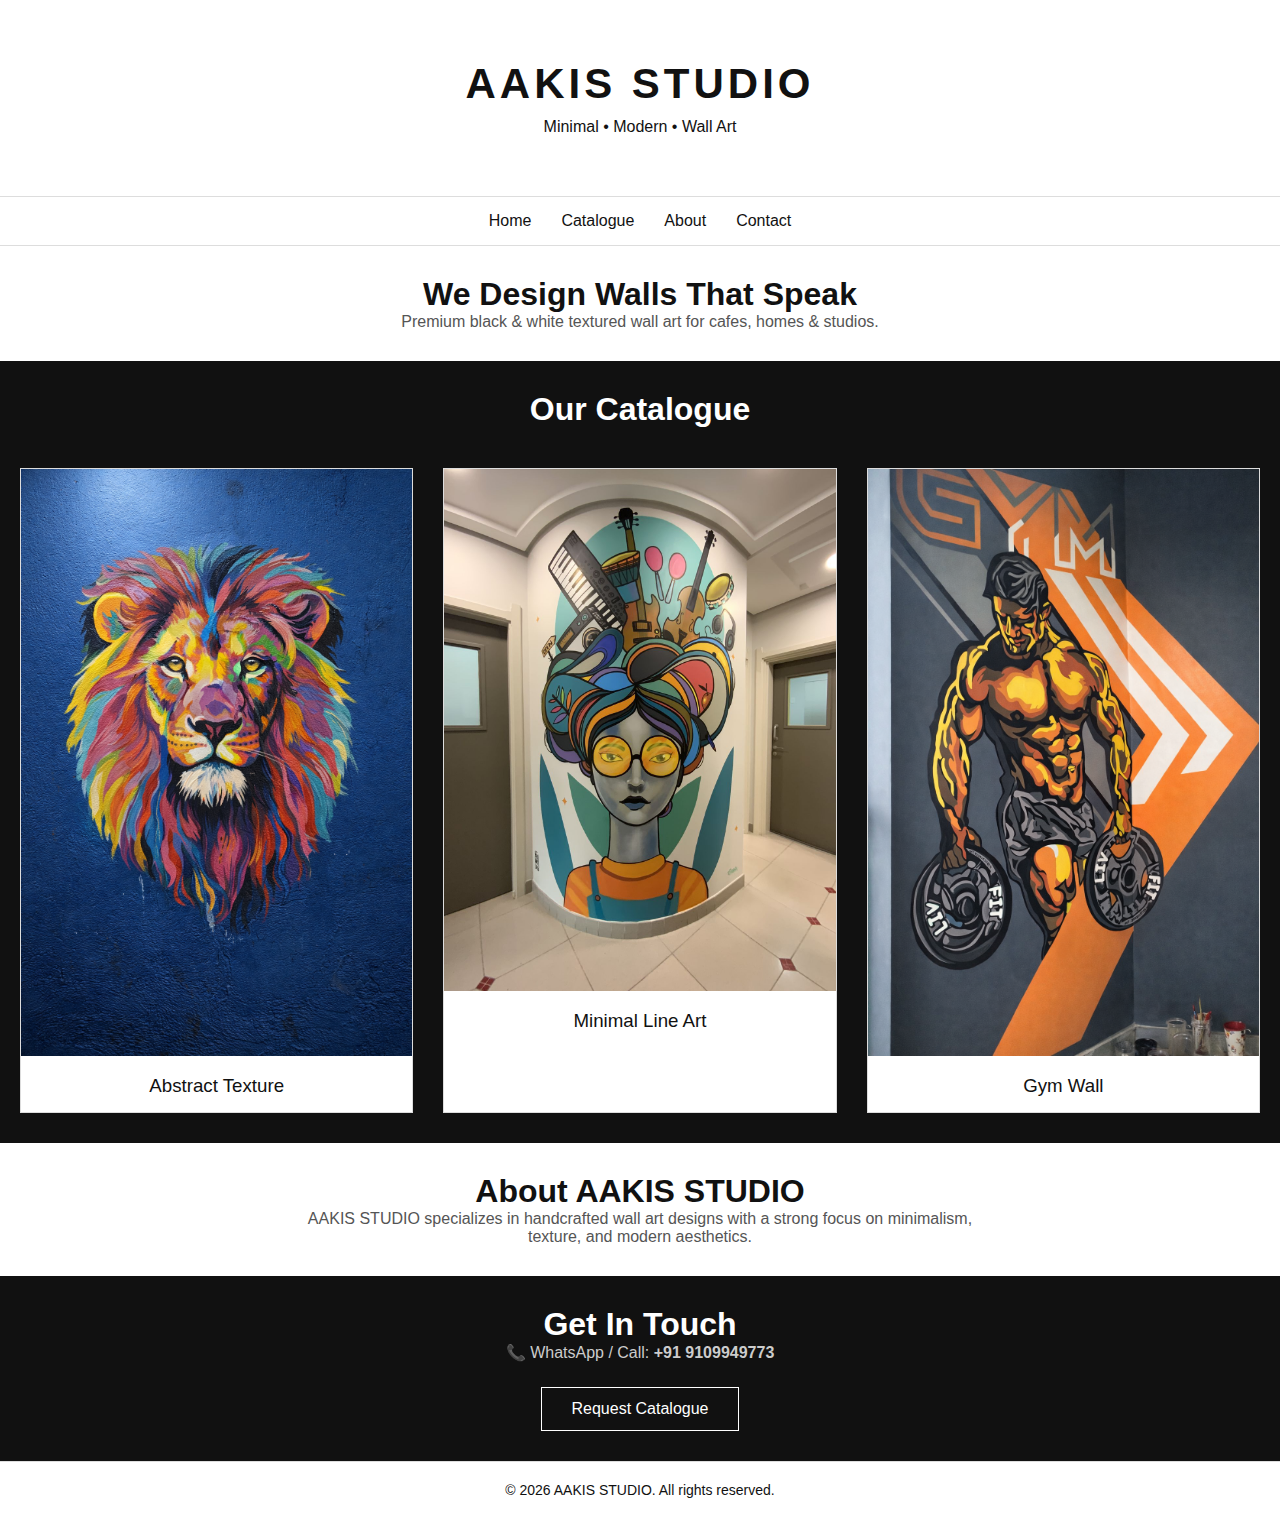
<file: index.html>
<!DOCTYPE html>
<html lang="en">
<head>
  <meta charset="UTF-8">
  <meta name="viewport" content="width=device-width, initial-scale=1.0">
  <title>AAKIS STUDIO | Wall Art Catalogue</title>
  <link rel="stylesheet" href="style.css">
</head>
<body>

  <!-- Header -->
  <header class="header">
    <h1>AAKIS STUDIO</h1>
    <p>Minimal • Modern • Wall Art</p>
    
  </header>

  <!-- Navigation -->
  <nav class="nav">
    <a href="#home">Home</a>
    <a href="#catalogue">Catalogue</a>
    <a href="#about">About</a>
    <a href="#contact">Contact</a>
  </nav>

  <!-- Home -->
  <section id="home" class="section">
    <h2>We Design Walls That Speak</h2>
    <p>Premium black & white textured wall art for cafes, homes & studios.</p>
  </section>

  <!-- Catalogue -->
  <section id="catalogue" class="section dark">
    <h2>Our Catalogue</h2>

    <div class="catalogue">
      <div class="card">
        <img src="images/lion.jpg.jpg" alt="Wall Art Design">
        <h3>Abstract Texture</h3>
      </div>

      <div class="card">
        <img src="images/schoolart2.jpg.jpeg" alt="Wall Art Design">
        <h3>Minimal Line Art</h3>
      </div>

      <div class="card">
        <img src="images/gym!.jpg.jpg" alt="Wall Art Design">
        <h3>Gym Wall</h3>
      </div>
    </div>
  </section>

  <!-- About -->
  <section id="about" class="section">
    <h2>About AAKIS STUDIO</h2>
    <p>
      AAKIS STUDIO specializes in handcrafted wall art designs with a strong focus on
      minimalism, texture, and modern aesthetics.
    </p>
  </section>

  <!-- Contact -->
  <section id="contact" class="section dark">
    <h2>Get In Touch</h2>
    <p>📞 WhatsApp / Call: <strong>+91 9109949773 </strong></p>
    <a href="https://wa.me/+91 9109949773 " class="btn">Request Catalogue</a>
  </section>

  <!-- Footer -->
  <footer class="footer">
    <p>© 2026 AAKIS STUDIO. All rights reserved.</p>
  </footer>

</body>
</html>
</file>
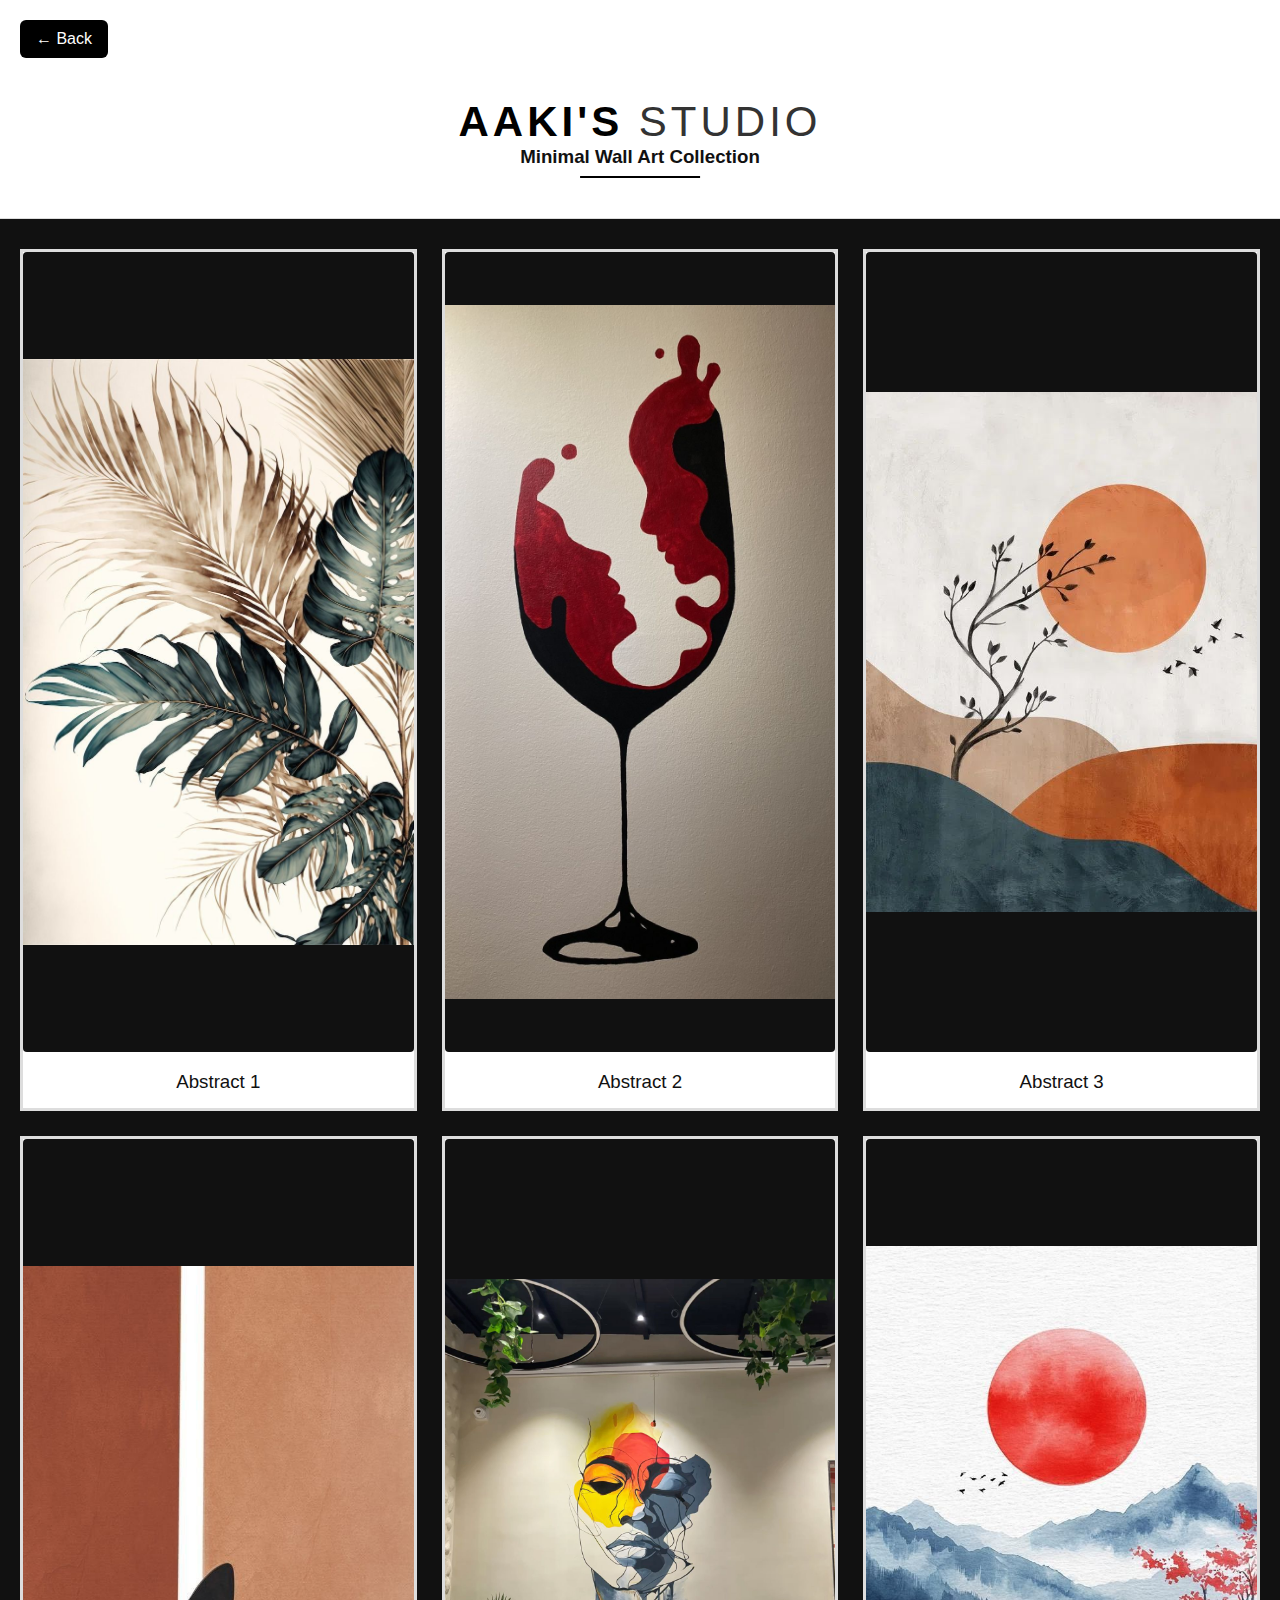
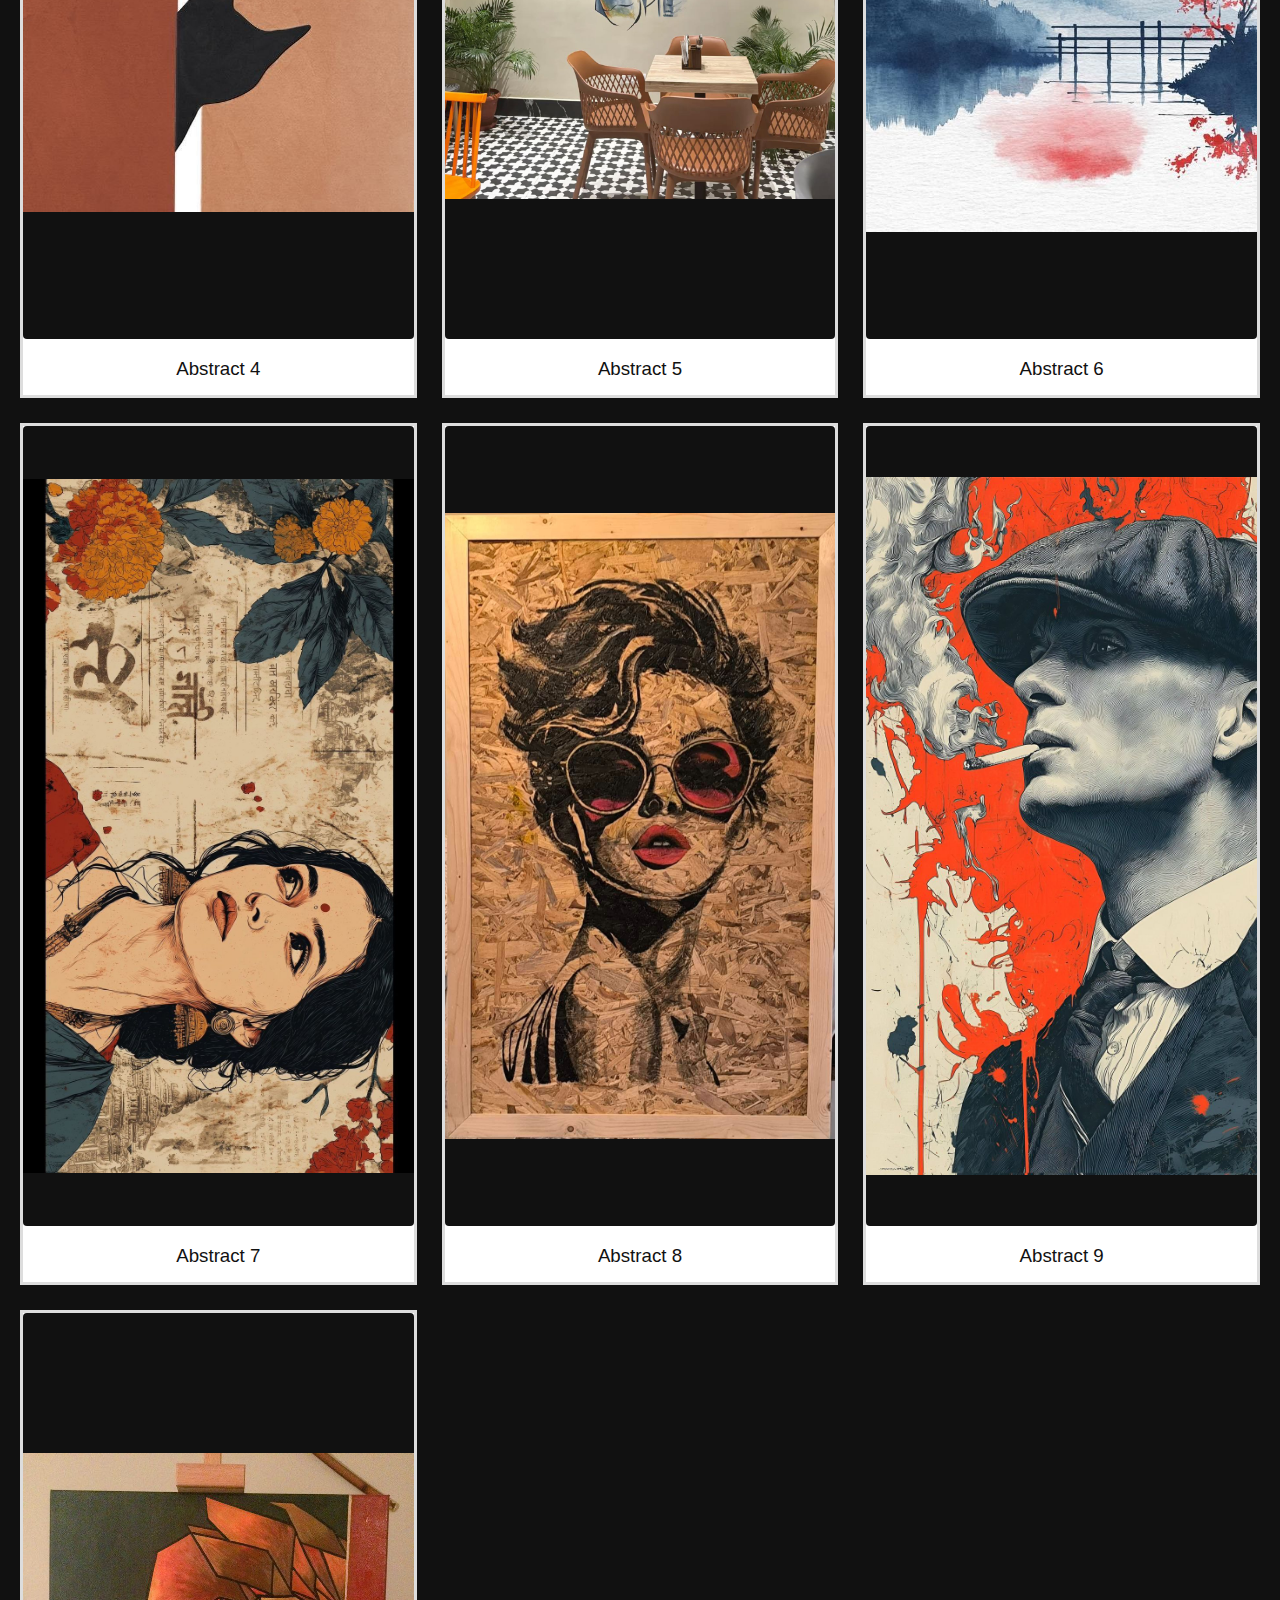
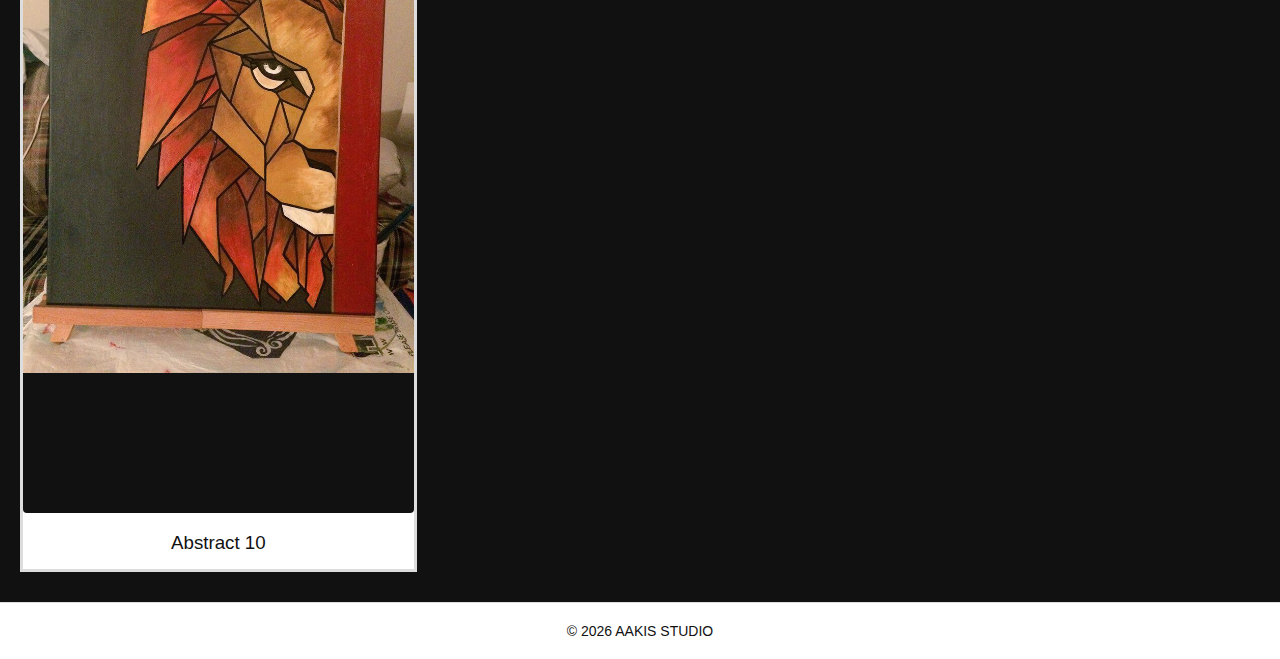
<file: minimal.html>
<!DOCTYPE html>
<html lang="en">
<head>
  <meta charset="UTF-8">
  <meta name="viewport" content="width=device-width, initial-scale=1.0">
  <title>Abstract Wall Art | AAKIS STUDIO</title>
  <link rel="stylesheet" href="style.css">
</head>
<div class="back-btn">
  <a href="index.html">← Back</a>
</div>
<body>
  <a href="index.html" class="back-fixed">← Back</a>
<!-- HEADER (SAME AS HOME) -->
<header class="header-2">
  <h1>
    <span class="brand-dark">AAKI'S </span> 
    <span class="brand-light">STUDIO</span> </h1>
  <h3 class="u-centre"> Minimal Wall Art Collection</h3>
</div>

</header>
<!-- Minimal Art GALLERY -->
<section class="section dark">
 

  <div class="catalogue-2">
  <div class="card-2">
    <a href="images/minimal1.jpeg" target="_blank"> 
    <img src="images/minimal1.jpeg">
    </a>
    <h3>Abstract 1</h3>
  </div>

  <div class="card-2">
    <a href="images/minimal2.jpeg" target="_blank">
    <img src="images/minimal2.jpeg">
    </a>
    <h3>Abstract 2</h3>
  </div>

  <div class="card-2">
    <a href="images/minimal3.jpeg" target="_blank">
    <img src="images/minimal3.jpeg"></a>
    <h3>Abstract 3</h3>
  </div>

  <div class="card-2">

    <a href="images/minimal4.jpeg" target="_blank">
    <img src="images/minimal4.jpeg"></a>
    <h3>Abstract 4</h3>
  </div>

  <div class="card-2">
    <a href="images/minimal5.jpeg" target="_blank">
    <img src="images/minimal5.jpeg"></a>
    <h3>Abstract 5</h3>
  </div>

  <div class="card-2">
   <a href="images/minimal6.jpeg" target="_blank">
    <img src="images/minimal6.jpeg"></a>
    <h3>Abstract 6</h3>
  </div>

  <div class="card-2">
    <a href="images/minimal7.jpeg" target="_blank">
    <img src="images/minimal7.jpeg"></a>
    <h3>Abstract 7</h3>
  </div>

  <div class="card-2">
    <a href="images/minimal8.jpeg" target="_blank">
    <img src="images/minimal8.jpeg"></a>
    <h3>Abstract 8</h3>
  </div>

  <div class="card-2">
    <a href="images/minimal9.jpeg" target="_blank">
    <img src="images/minimal9.jpeg"></a>
    <h3>Abstract 9</h3>
  </div>

  <div class="card-2"><a href="imagesminimal10.jpeg" target="_blank">
    <img src="images/minimal10.jpeg"></a>
    <h3>Abstract 10</h3>
  </div>

</div>


  </div>
</section>

<!-- FOOTER (SAME AS HOME) -->
<footer class="footer">
  <p>© 2026 AAKIS STUDIO</p>
</footer>

</body>
</html>
</file>
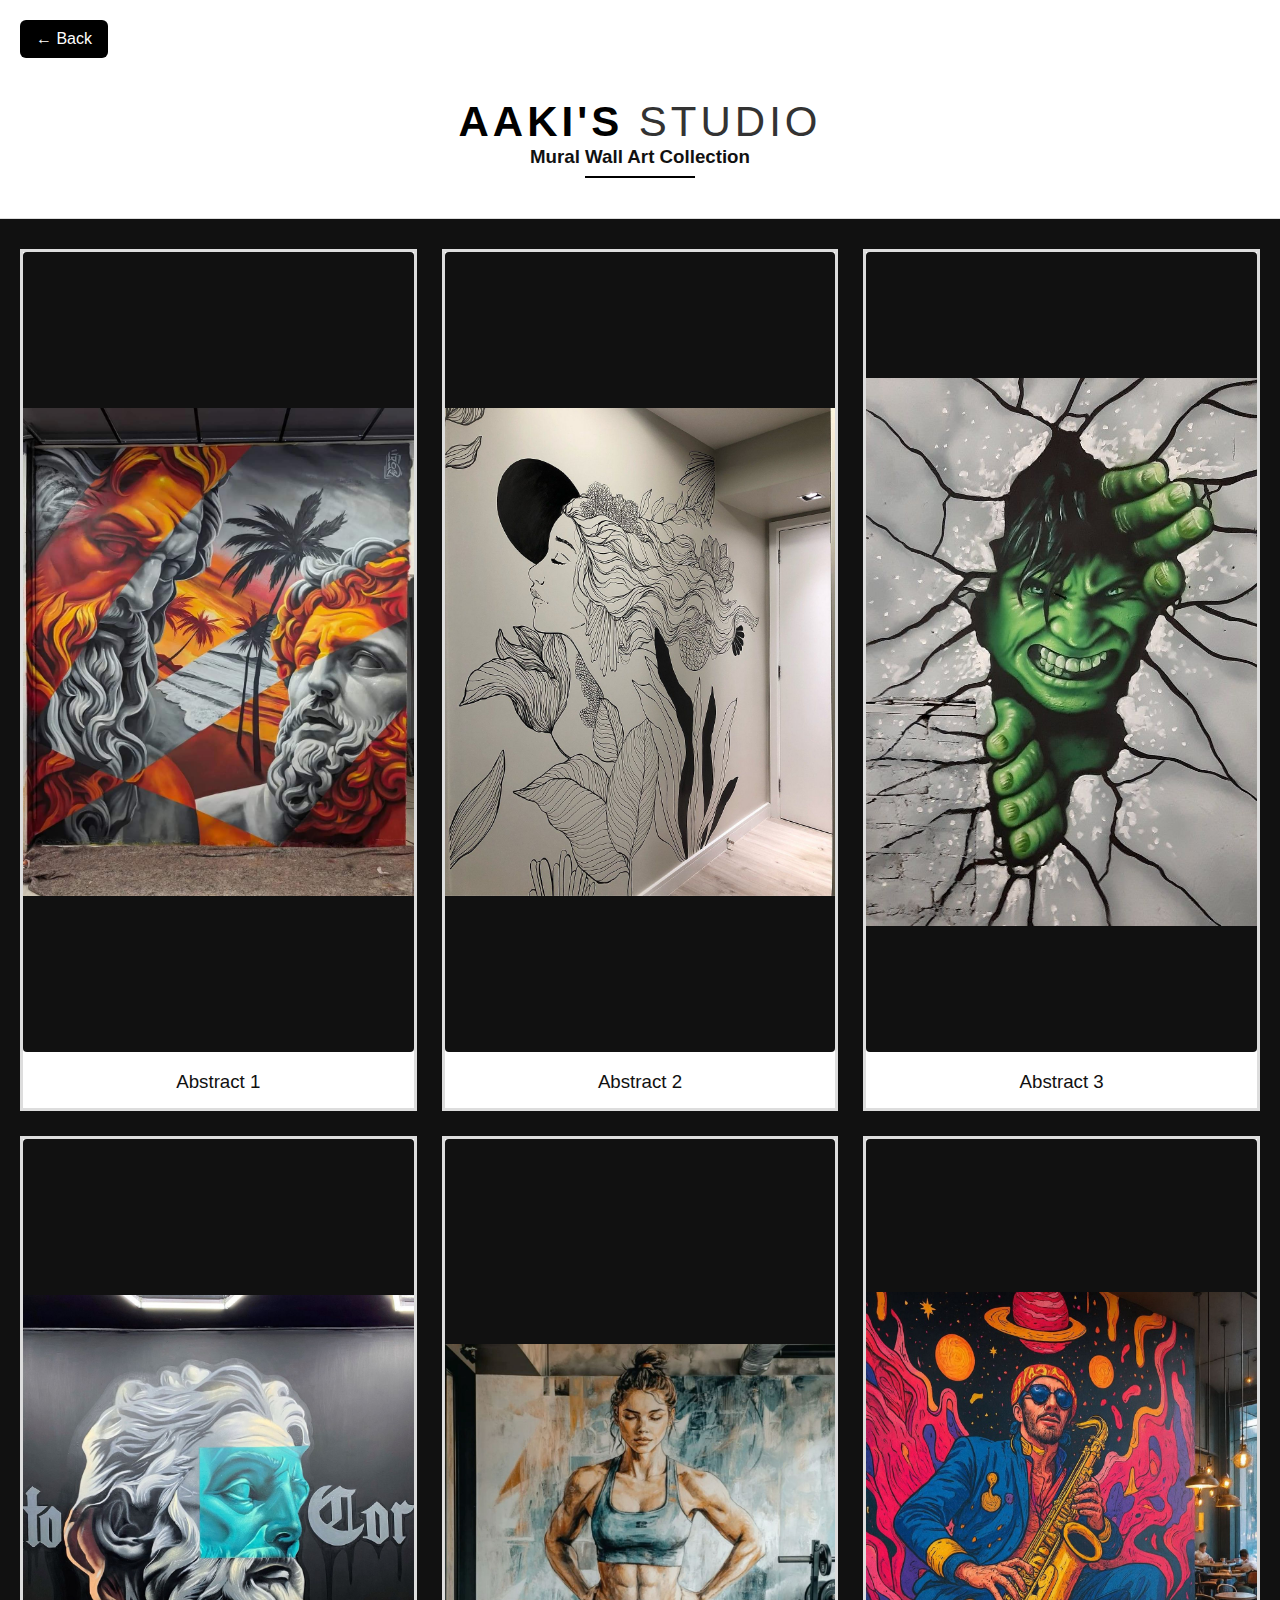
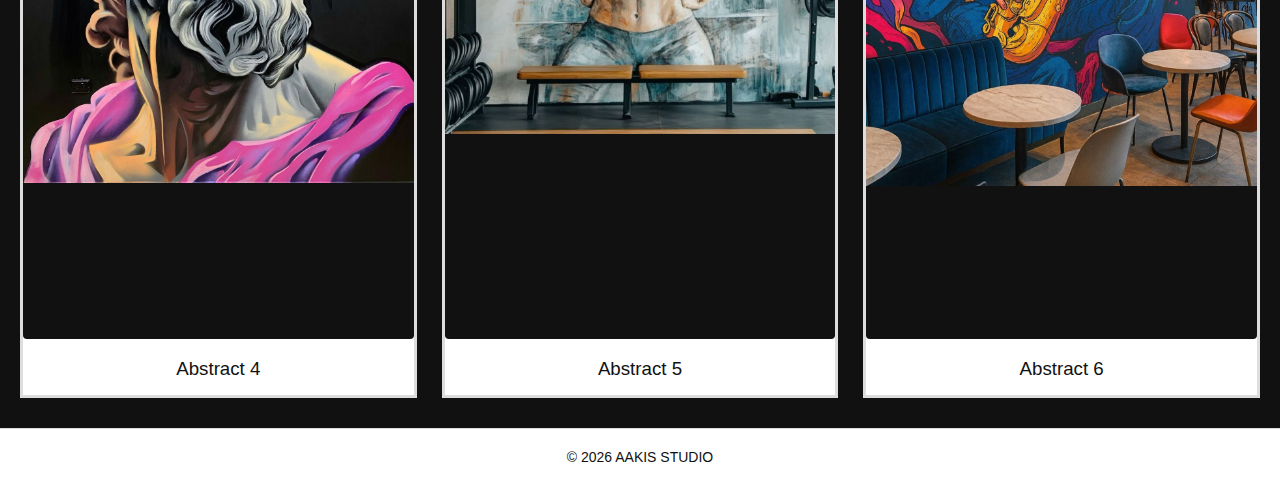
<file: mural.html>
<!DOCTYPE html>
<html lang="en">
<head>
  <meta charset="UTF-8">
  <meta name="viewport" content="width=device-width, initial-scale=1.0">
  <title>Abstract Wall Art | AAKIS STUDIO</title>
  <link rel="stylesheet" href="style.css">
</head>
<div class="back-btn">
  <a href="index.html">← Back</a>
</div>
<body>
  <a href="index.html" class="back-fixed">← Back</a>
<!-- HEADER (SAME AS HOME) -->
<header class="header-2">
  <h1>
    <span class="brand-dark">AAKI'S </span> 
    <span class="brand-light">STUDIO</span> </h1>
  <h3 class="u-centre"> Mural Wall Art Collection</h3>
</div>

</header>
<!-- Minimal Art GALLERY -->
<section class="section dark">
 

  <div class="catalogue-2">
  <div class="card-2">
    <a href="images//mural.10.jpeg" target="_blank"> 
    <img src="images//mural.10.jpeg">
    </a>
    <h3>Abstract 1</h3>
  </div>

  <div class="card-2">
    <a href="images//mural2.jpeg" target="_blank">
    <img src="images//mural2.jpeg">
    </a>
    <h3>Abstract 2</h3>
  </div>

  <div class="card-2">
    <a href="images//mural3.jpeg" target="_blank">
    <img src="images//mural3.jpeg"></a>
    <h3>Abstract 3</h3>
  </div>

  <div class="card-2">

    <a href="images//mural11.jpeg" target="_blank">
    <img src="images//mural11.jpeg"></a>
    <h3>Abstract 4</h3>
  </div>

  <div class="card-2">
    <a href="images//mural9.jpeg" target="_blank">
    <img src="images/mural9.jpeg"></a>
    <h3>Abstract 5</h3>
  </div>

  <div class="card-2">
   <a href="images//mural8.jpeg" target="_blank">
    <img src="images/mural8.jpeg"></a>
    <h3>Abstract 6</h3>
  </div>


</div>


  </div>
</section>

<!-- FOOTER (SAME AS HOME) -->
<footer class="footer">
  <p>© 2026 AAKIS STUDIO</p>
</footer>

</body>
</html>
</file>
<file: style.css>
* {
  margin: 0;
  padding: 0;
  box-sizing: border-box;
  font-family: 'Segoe UI', sans-serif;
}

body {
  background: #ffffff;
  color: #111;
}

/* Header */
.header {
  text-align: center;
  padding: 60px 20px;
  border-bottom: 1px solid #ddd;
}

.header h1 {
  font-size: 42px;
  letter-spacing: 4px;
  font-weight: 800px;
 
}
.brand-dark{
  color: #000;
}
.brand-light{
  color: #333333;
  font-weight:300;
}
.header p {
  margin-top: 10px;
  color: #111;
}

/* Nav */
.nav {
  display: flex;
  justify-content: center;
  gap: 30px;
  padding: 15px;
  border-bottom: 1px solid #ddd;
}

.nav a {
  text-decoration: none;
  color: #111;
  font-weight: 500;
}

.nav a:hover {
  text-decoration: underline;
}

/* Sections */
.section {
  padding: 30px 20px;
  text-align: center;
}

.section h2 {
  font-size: 32px;
  margin: bottom 1000px;
}

.section p {
  max-width: 700px;
  margin: auto;
  color: #555;
}

.dark {
  background: #111;
  color: white;
}

.dark p {
  color: #ccc;
}

/* Catalogue */
.catalogue {
  display: grid;
  grid-template-columns: repeat(auto-fit, minmax(260px, 1fr));
  gap: 30px;
  margin-top: 40px;
}

.card {
  background: white;
  color: #111;
  border: 1px solid #ddd;
}

.card img {
  width: 100%;
  height:auto;
  object-fit:contain;
}

.card h3 {
  padding: 15px;
  font-weight: 500;
}

/* Button */
.btn {
  display: inline-block;
  margin-top: 25px;
  padding: 12px 30px;
  border: 1px solid white;
  color: white;
  text-decoration: none;
}

.btn:hover {
  background: white;
  color: black;
}

/* Footer */
.footer {
  text-align: center;
  padding: 20px;
  border-top: 1px solid #ddd;
  font-size: 14px;
}

/* Hover effect for catalogue images */
.card {
  background: white;
  color: #111;
  border: 1px solid #ddd;
  overflow: hidden;
}

.card img {
   width: 100%;
  height:auto;
  object-fit:contain;
  transition: transform 0.4s ease;
}

.card:hover img {
  transform: scale(1.1);
}
.back-btn {
  padding: 20px;
}

.back-btn a {
  text-decoration: none;
  color: white;
  font-size: 16px;
  border: 1px solid white;
  padding: 8px 14px;
  border-radius: 4px;
}

.back-btn a:hover {
  background: white;
  color: black;
}
/* FIXED BACK BUTTON */
.back-fixed {
  position: fixed;
  top: 20px;
  left: 20px;
  background: black;
  color: white;
  padding: 10px 16px;
  text-decoration: none;
  font-size: 16px;
  border-radius: 6px;
  z-index: 9999;
}

.back-fixed:hover {
  background: #333;
}
.catalogue-2 {
  display: grid;
  grid-template-columns: repeat(3, 1fr); /* 3 images in one row */
  gap: 25px;
  width: 100%;
  max-width: 4000px;
  margin: auto;
}


.card-2 {
   background: white;
  color: #111;
  border: solid #ddd;
  overflow: hidden;
  height:100%;
}

.card-2 img {
   width: 100%;
  height: 800px;;
  object-fit:contain;
  border-radius: 4px;
  background:#111;

  transition: transform 0.4s ease;
}

.card-2:hover img {
  transform: scale(1.1);
}
.card-2 h3 {
  padding: 15px;
  font-weight: 500;
}
.section {
  animation: fadeUp 0.8s ease;
}

@keyframes fadeUp {
  from {
    opacity: 0;
    transform: translateY(30px);
  }
  to {
    opacity: 1;
    transform: translateY(0);
  }
}
.see-more-btn{
  padding: 8px 16px;
  margin-top: 10px;
  background: #000;
  color: #fff;
  border: none;
  cursor: pointer;
}
.header-2 {
  text-align: center;
  padding: 40px 100px;
  border-bottom: 1px solid #ddd;
}

.header-2 h1 {
  font-size: 42px;
  letter-spacing: 4px;
}

.header-2 p {
  padding-bottom: 10px;
  text-align:center;
  font-size: 32px;
  color: black;
  font-weight: 800px;
  text-decoration:brown
}
.u-centre{
  position:relative;
  display: inline-block;
  padding-bottom: 10px;
}
.u-centre::after{
  content: "";
  position: absolute;
  left:50%;
  bottom: 0;
  width:50%;
  height: 2px;
  background: #000;
  transform: translate(-50%);
}
.btn-underline {
  position:relative;
  font-size: 14px;
  color: #111;
  text-decoration: none;
  font-weight: 500;
  padding-bottom: 6px;
  display: inline-flex;
  align-items:end;
  gap: 6px;
}

.btn-underline span {
  transition: transform 0.3s ease;
}

.btn-underline::after {
  content: "";
  position: absolute;
  left: 0;
  bottom: 0;
  width: 100%;
  height: 1.5px;
  background: #333;
  transform: scaleX(0);
  transform-origin: left;
  transition: transform 0.3s ease;
}

.btn-underline:hover::after {
  transform: scaleX(1);
}

.btn-underline:hover span {
  transform: translateX(4px);
}
@media (max-width: 768px) {
  .catalogue {
    grid-template-columns: 1fr;
  }

  .card img {
    height: 220px;
  }
  .catalogue-2 {
    
     grid-template-columns: 1fr;
  
}
}
/* ===== ABSTRACT PAGE ONLY – MOBILE FIX ===== */

@media (max-width: 768px) {

  .abstract-page .catalogue-2 {
    grid-template-columns: 1fr;
    gap: 18px;
    padding: 0 12px;
  }

  .abstract-page .card-2 img {
    height: auto;
    max-height: 300px;
    object-fit: cover;
  }

  .abstract-page .card-2 h3 {
    font-size: 15px;
    padding: 10px 8px;
  }

}
</file>
